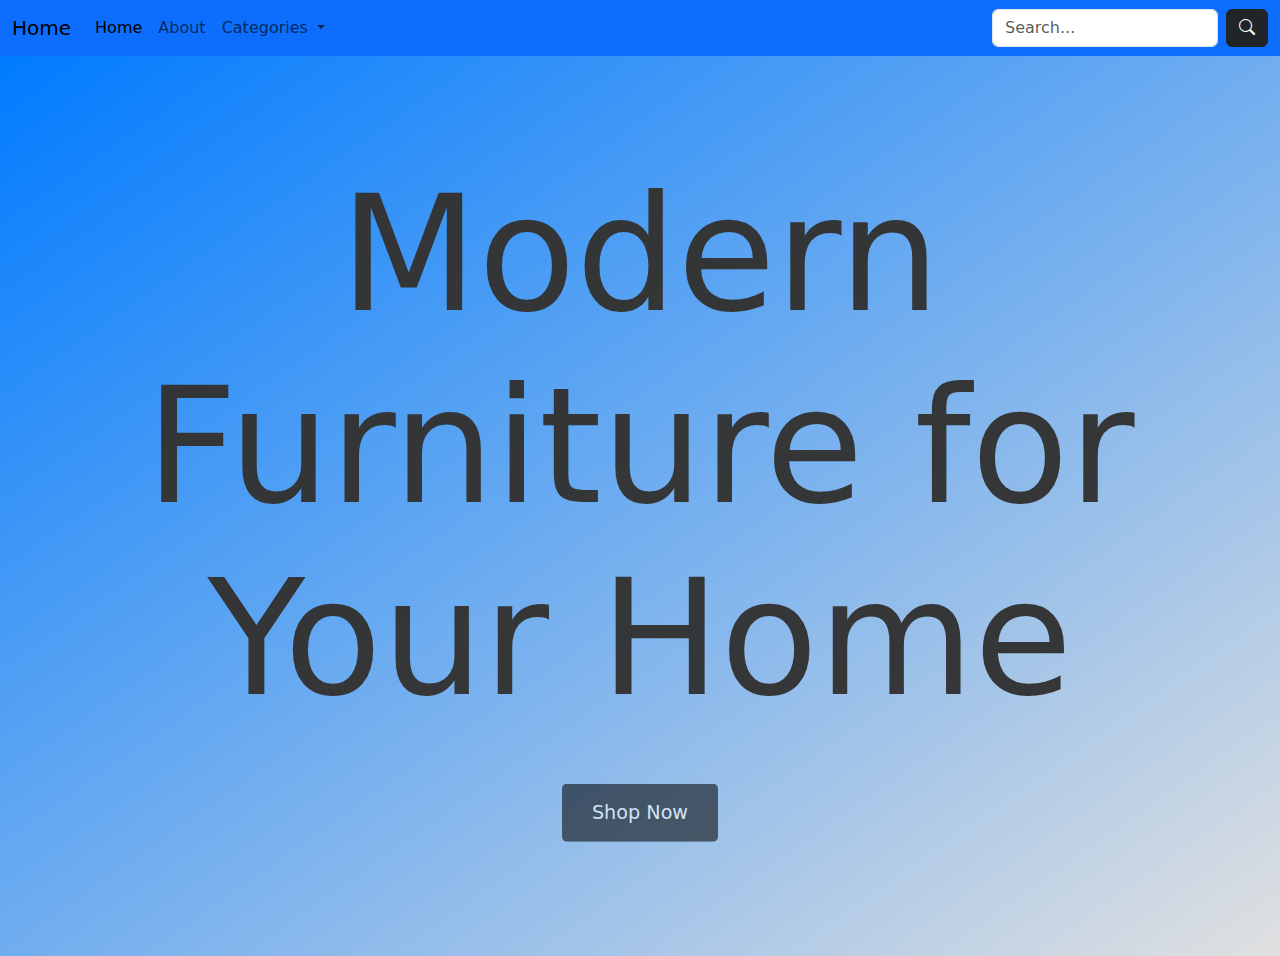
<file: 1. Hero Banner Animation/index.html>
<!DOCTYPE html>
<html lang="en">
<head>
  <meta charset="UTF-8">
  <meta name="viewport" content="width=device-width, initial-scale=1.0">
  <title>Furniture Store Hero Banner</title>
  <!--CSS-->
  <link rel="stylesheet" href="css/style.css">
  <!--Bootstrap-->
  <link href="https://cdn.jsdelivr.net/npm/bootstrap@5.3.3/dist/css/bootstrap.min.css" rel="stylesheet" integrity="sha384-QWTKZyjpPEjISv5WaRU9OFeRpok6YctnYmDr5pNlyT2bRjXh0JMhjY6hW+ALEwIH" crossorigin="anonymous">
  <!--Bootstrap Icons-->
  <link rel="stylesheet" href="https://cdn.jsdelivr.net/npm/bootstrap-icons@1.11.3/font/bootstrap-icons.min.css">
</head>
<body>
    <!--Navbar-->
    <nav class="navbar navbar-expand-lg bg-primary">
      <div class="container-fluid">
        <a class="navbar-brand" href="#">Home</a>
        <button class="navbar-toggler" type="button" data-bs-toggle="collapse" data-bs-target="#navbarScroll" aria-controls="navbarScroll" aria-expanded="false" aria-label="Toggle navigation">
          <span class="navbar-toggler-icon"></span>
        </button>
        <div class="collapse navbar-collapse" id="navbarScroll">
          <ul class="navbar-nav me-auto my-2 my-lg-0 navbar-nav-scroll" style="--bs-scroll-height: 100px;">
            <li class="nav-item">
              <a class="nav-link active" aria-current="page" href="#">Home</a>
            </li>
            <li class="nav-item">
              <a class="nav-link" href="#">About</a>
            </li>
            <li class="nav-item dropdown">
              <a class="nav-link dropdown-toggle" href="#" role="button" data-bs-toggle="dropdown" aria-expanded="false">
                Categories
              </a>
              <ul class="dropdown-menu">
                <li><a class="dropdown-item" href="#">Bedroom</a></li>
                <li><a class="dropdown-item" href="#">Dining Room</a></li>
                <!--<li><hr class="dropdown-divider"></li>-->
                <li><a class="dropdown-item" href="#">Lounge</a></li>
              </ul>
            </li>
          </ul>
          <form class="d-flex" role="search">
            <input class="form-control me-2" type="search" placeholder="Search..." aria-label="Search">
            <button class="btn btn-dark" type="submit"><i class="bi bi-search"></i></button>
          </form>
        </div>
      </div>
    </nav>    

    <div class="hero">
        <img src="img/blue-couch-no-bg.png" alt="Modern Chair" class="product-image">
        <div class="content">
        <h1 class="headline">Modern Furniture for Your Home</h1>
        <button class="cta">Shop Now</button>
    </div>

  <script src="https://cdnjs.cloudflare.com/ajax/libs/gsap/3.12.2/gsap.min.js"></script>
  <script src="js/script.js"></script>
  <script src="https://cdn.jsdelivr.net/npm/bootstrap@5.3.3/dist/js/bootstrap.bundle.min.js" integrity="sha384-YvpcrYf0tY3lHB60NNkmXc5s9fDVZLESaAA55NDzOxhy9GkcIdslK1eN7N6jIeHz" crossorigin="anonymous"></script>
</body>
</html>
</file>
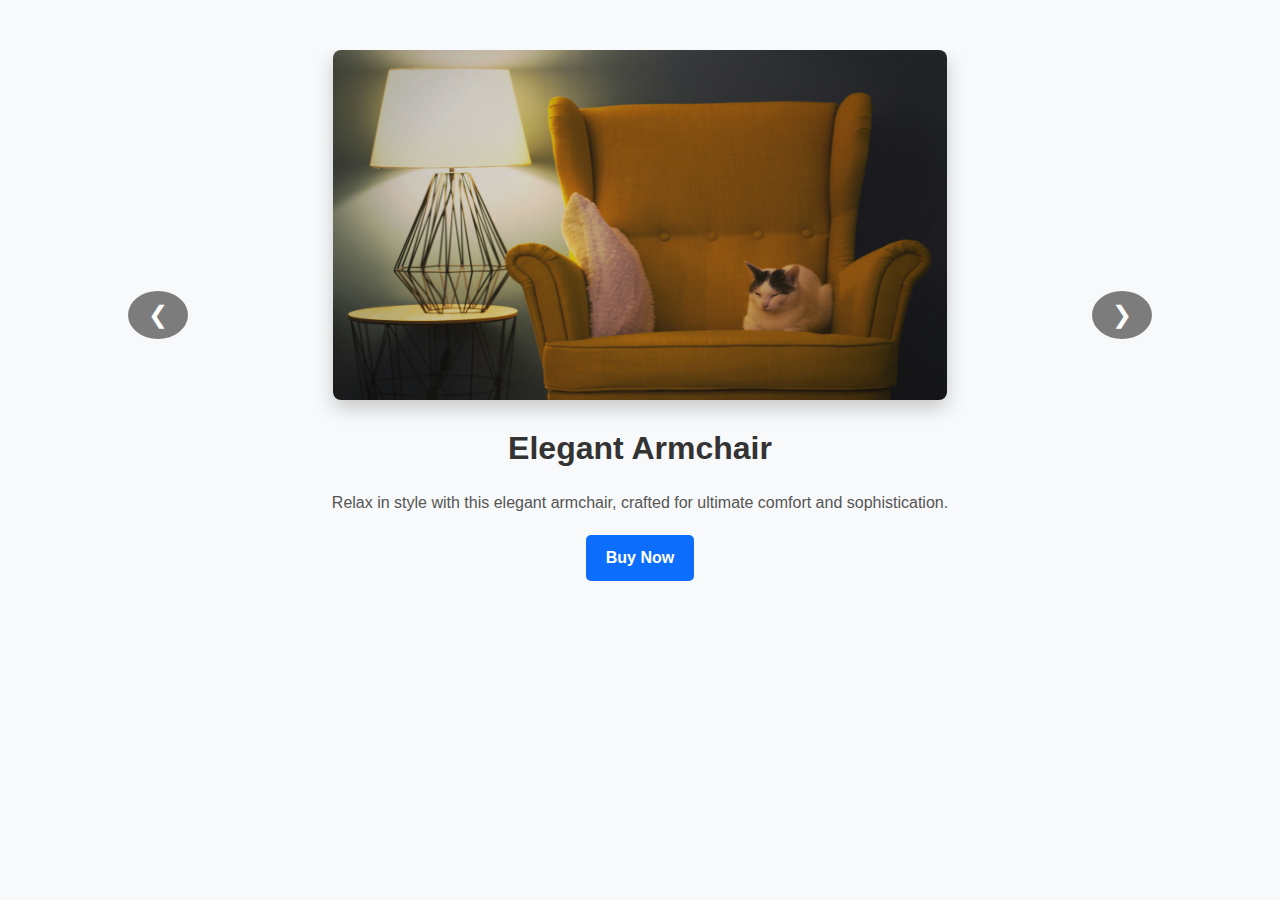
<file: 3. Carousel Slider/index.html>
<!DOCTYPE html>
<html lang="en">
<head>
  <meta charset="UTF-8">
  <meta name="viewport" content="width=device-width, initial-scale=1.0">
  <title>Furniture Store Carousel Slider</title>
  <link rel="stylesheet" href="css/style.css">
</head>
<body>

  <!-- Carousel Slider -->
  <div class="carousel-container">
    <div class="carousel">
      <div class="carousel-item">
        <img src="img/yellow-armchair.jpg" alt="yellow armchair" width="300" height="350" class="product-image">
        <h2 class="product-title">Elegant Armchair</h2>
        <p class="product-description">Relax in style with this elegant armchair, crafted for ultimate comfort and sophistication.</p>
        <a href="#" class="buy-now-btn">Buy Now</a>
      </div>
      <div class="carousel-item">
        <img src="img/beige-leather-sofa.jpg" alt="beige leather sofa" width="300" height="350" class="product-image">
        <h2 class="product-title">Luxurious Sofa</h2>
        <p class="product-description">This luxurious sofa blends modern design with timeless comfort for your living space.</p>
        <a href="#" class="buy-now-btn">Buy Now</a>
      </div>
      <div class="carousel-item">
        <img src="img/coffee-table.jpg" alt="minimalist coffee table" width="300" height="350" class="product-image">
        <h2 class="product-title">Minimalist Coffee Table</h2>
        <p class="product-description">Enhance your living room with this sleek and minimalist coffee table.</p>
        <a href="#" class="buy-now-btn">Buy Now</a>
      </div>
    </div>
    <div class="carousel-controls">
      <button id="prevBtn">&#10094;</button>
      <button id="nextBtn">&#10095;</button>
    </div>
  </div>

  <script src="js/script.js"></script>

</body>
</html>
</file>
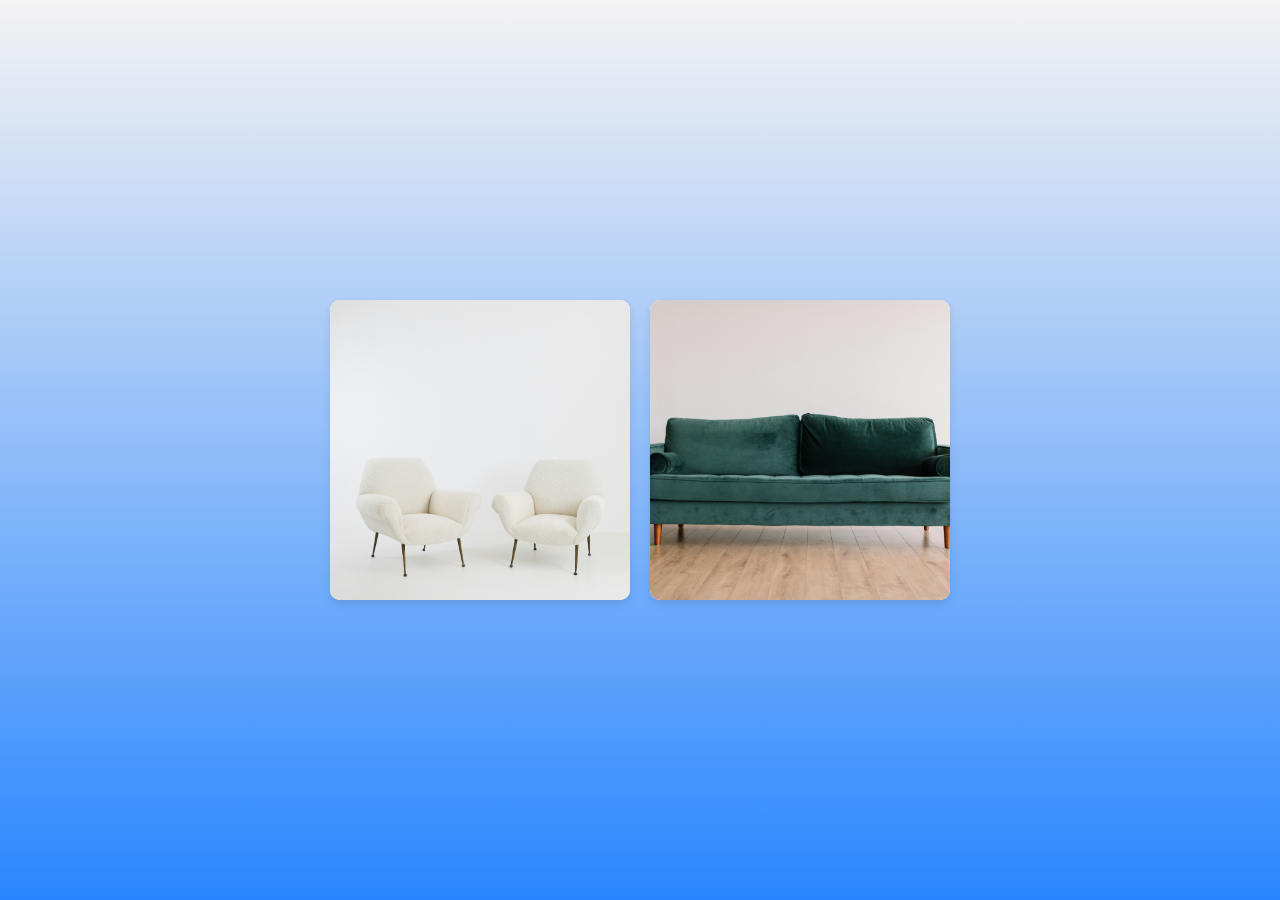
<file: 5. Zoom In Effect/index.html>
<!DOCTYPE html>
<html lang="en">
<head>
  <meta charset="UTF-8">
  <meta name="viewport" content="width=device-width, initial-scale=1.0">
  <title>Zoom In Effect for Furniture Store</title>
  <link rel="stylesheet" href="css/styles.css">
  <script src="https://cdnjs.cloudflare.com/ajax/libs/gsap/3.12.2/gsap.min.js"></script>
</head>
<body>
  <div class="product-container">  
    <div class="product-image-wrapper">
      <img src="img/armchairs.jpg" alt="Modern Chairs" class="product-image">
    </div>
    <div class="product-image-wrapper">
      <img src="img/green-sofa.jpg" alt="Comfortable Sofa" class="product-image">
    </div>
    <!-- Add more products as needed -->
  </div>
  <script src="js/scripts.js"></script>
</body>
</html>
</file>
<file: 1. Hero Banner Animation/css/style.css>
body {
    margin: 0;
    font-family: Arial, sans-serif;
    overflow: hidden;
}

.hero {
    position: relative;
    width: 100%;
    height: 100vh;
    background: linear-gradient(to bottom right, #007bff, #e0e0e0);
    display: flex;
    align-items: center;
    justify-content: center;
    overflow: hidden;
}

.content {
    position: relative;
    z-index: 2;
    text-align: center;
}
  
.headline {
    font-size: 10rem;
    color: #333;
    margin: 0;
    opacity: 0;
}

.cta {
    margin-top: 20px;
    padding: 15px 30px;
    font-size: 1.2rem;
    color: white;
    background-color: #000;
    border: none;
    border-radius: 5px;
    cursor: pointer;
    opacity: 0;
    transform: translateY(20px);
  }
  .product-image {
    position: absolute;
    bottom: -50%;
    left: 50%;
    transform: translate(-50%, 0);
    width: 60%;
    opacity: 0;
    z-index: 1;
  }
</file>
<file: 3. Carousel Slider/css/style.css>
body {
    margin: 0;
    font-family: Arial, sans-serif;
    line-height: 1.6;
    background-color: #f8f9fa;
    overflow-x: hidden;
  }
  .carousel-container {
    position: relative;
    width: 80%;
    margin: 50px auto;
    overflow: hidden;
  }
  .carousel {
    display: flex;
    transition: transform 0.5s ease-in-out;
  }
  .carousel-item {
    min-width: 100%;
    flex-shrink: 0;
    text-align: center;
  }
  .product-image {
    width: 60%;
    margin: 0 auto;
    box-shadow: 0 8px 20px rgba(0, 0, 0, 0.2);
    border-radius: 8px;
  }
  .product-title {
    font-size: 2rem;
    margin: 15px 0;
    color: #333;
  }
  .product-description {
    font-size: 1rem;
    color: #555;
    margin-bottom: 20px;
  }
  .buy-now-btn {
    display: inline-block;
    padding: 10px 20px;
    font-size: 1rem;
    font-weight: bold;
    color: #fff;
    background-color: #0d6efd; /* Bootstrap bg-primary color */
    text-decoration: none;
    border-radius: 5px;
    transition: background-color 0.3s ease;
  }
  .buy-now-btn:hover {
    background-color: #0056b3;
  }
  .carousel-controls {
    position: absolute;
    top: 50%;
    width: 100%;
    display: flex;
    justify-content: space-between;
    transform: translateY(-50%);
  }
  .carousel-controls button {
    background-color: rgba(0, 0, 0, 0.5);
    color: white;
    border: none;
    padding: 10px 20px;
    cursor: pointer;
    border-radius: 50%;
    font-size: 1.5rem;
    transition: background-color 0.3s ease;
  }
  .carousel-controls button:hover {
    background-color: rgba(0, 0, 0, 0.8);
  }

/* Responsive adjustments */
@media (max-width: 768px) {
    .product-image {
      width: 80%;
    }
    .product-title {
      font-size: 1.5rem;
    }
    .product-description {
      font-size: 0.9rem;
    }
    .buy-now-btn {
      font-size: 0.9rem;
      padding: 8px 16px;
    }
  }
  
  @media (max-width: 480px) {
    .product-title {
      font-size: 1.2rem;
    }
    .product-description {
      font-size: 0.8rem;
    }
    .buy-now-btn {
      font-size: 0.8rem;
      padding: 6px 12px;
    }
  }
</file>
<file: 5. Zoom In Effect/css/styles.css>
body {
    margin: 0;
    font-family: Arial, sans-serif;
    display: flex;
    justify-content: center;
    align-items: center;
    min-height: 100vh;
    background: linear-gradient(#f5f3f3, #2986ff);
}
  
.product-container {
    display: flex;
    gap: 20px;
    flex-wrap: wrap;
}
  
.product-image-wrapper {
    position: relative;
    overflow: hidden;
    width: 300px; /* Adjust as needed */
    height: 300px;
    border-radius: 10px;
    box-shadow: 0px 4px 10px rgba(0, 0, 0, 0.1);
    background-color: #fff;
    transition: box-shadow 0.3s ease;
}
  
.product-image-wrapper:hover {
    box-shadow: 0px 6px 15px rgba(0, 0, 0, 0.2);
}
  
.product-image {
    width: 100%;
    height: 100%;
    object-fit: cover;
    transition: transform 0.3s ease;
    transform-origin: center;
}  

/* Responsiveness */
@media (max-width: 768px) {
    .product-image-wrapper {
      width: 200px;
      height: 200px;
    }
}
  
@media (max-width: 480px) {
    .product-image-wrapper {
      width: 150px;
      height: 150px;
    }
}
</file>
